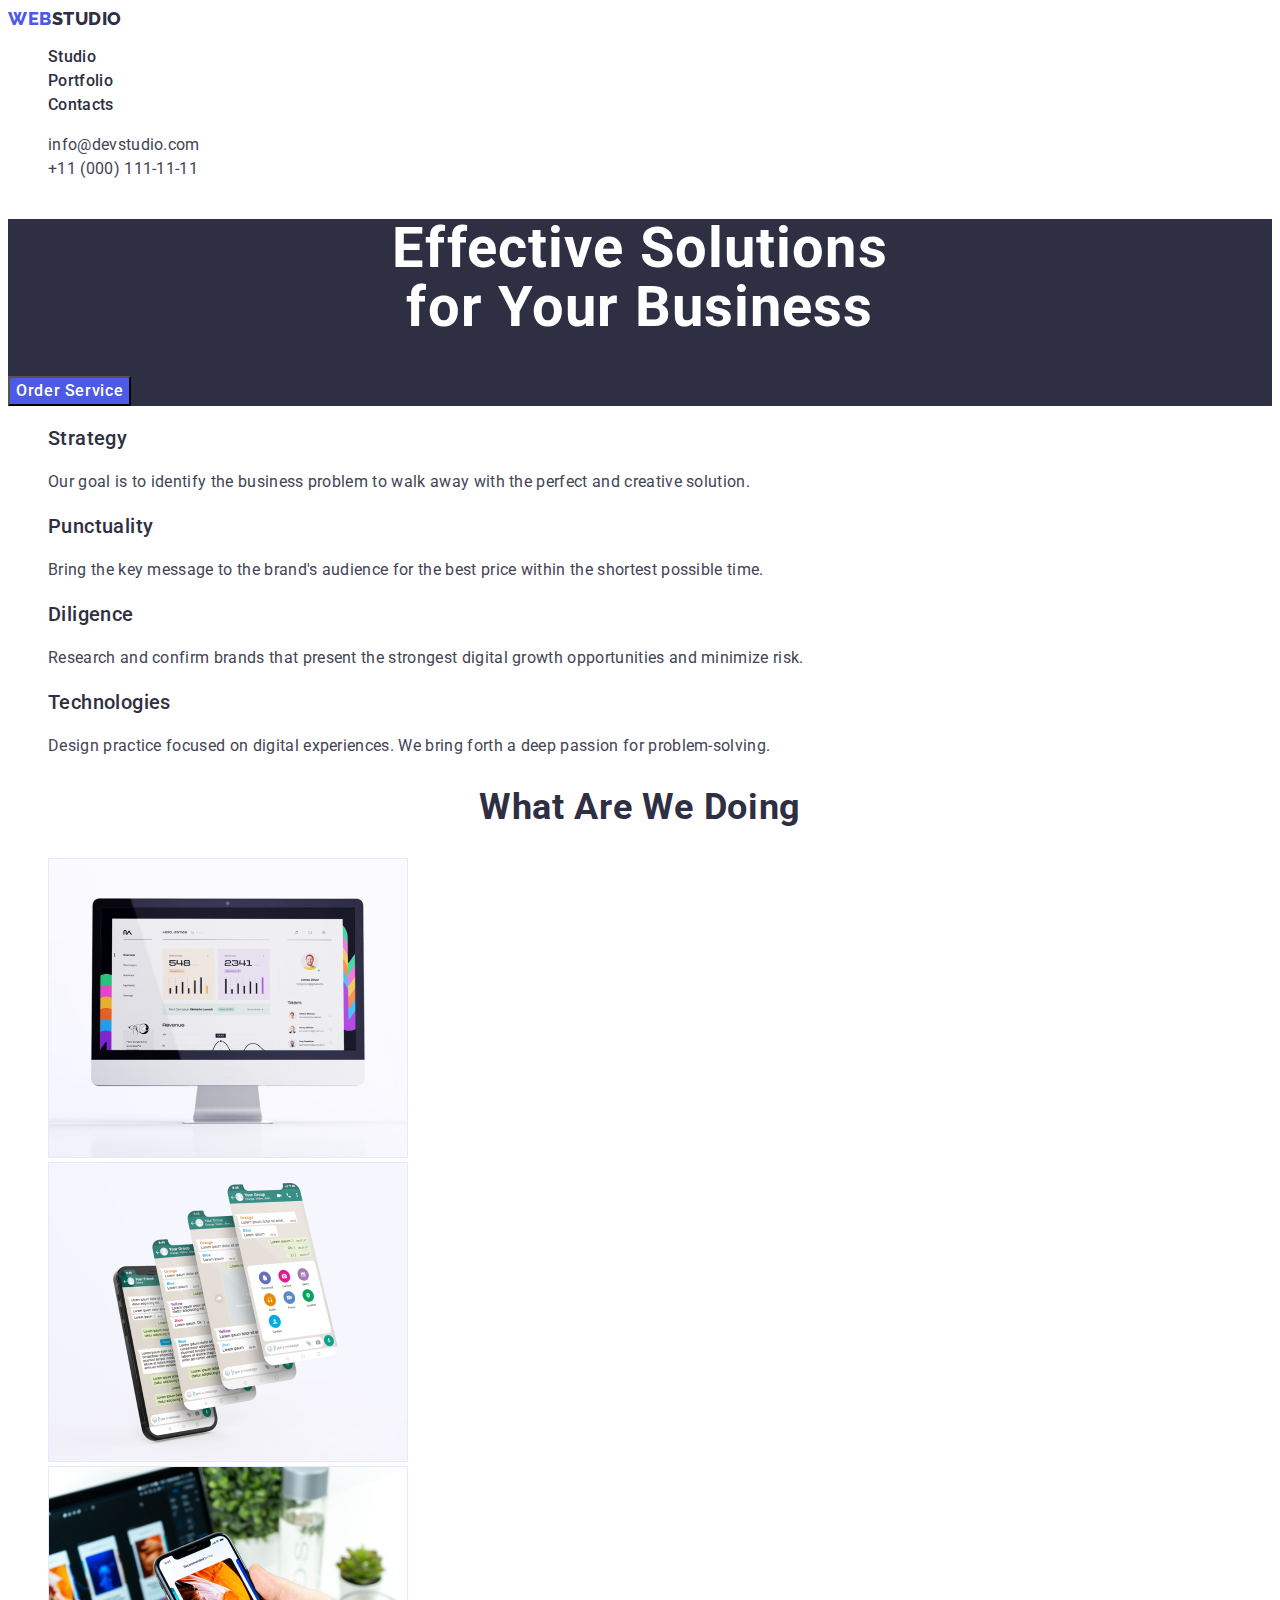
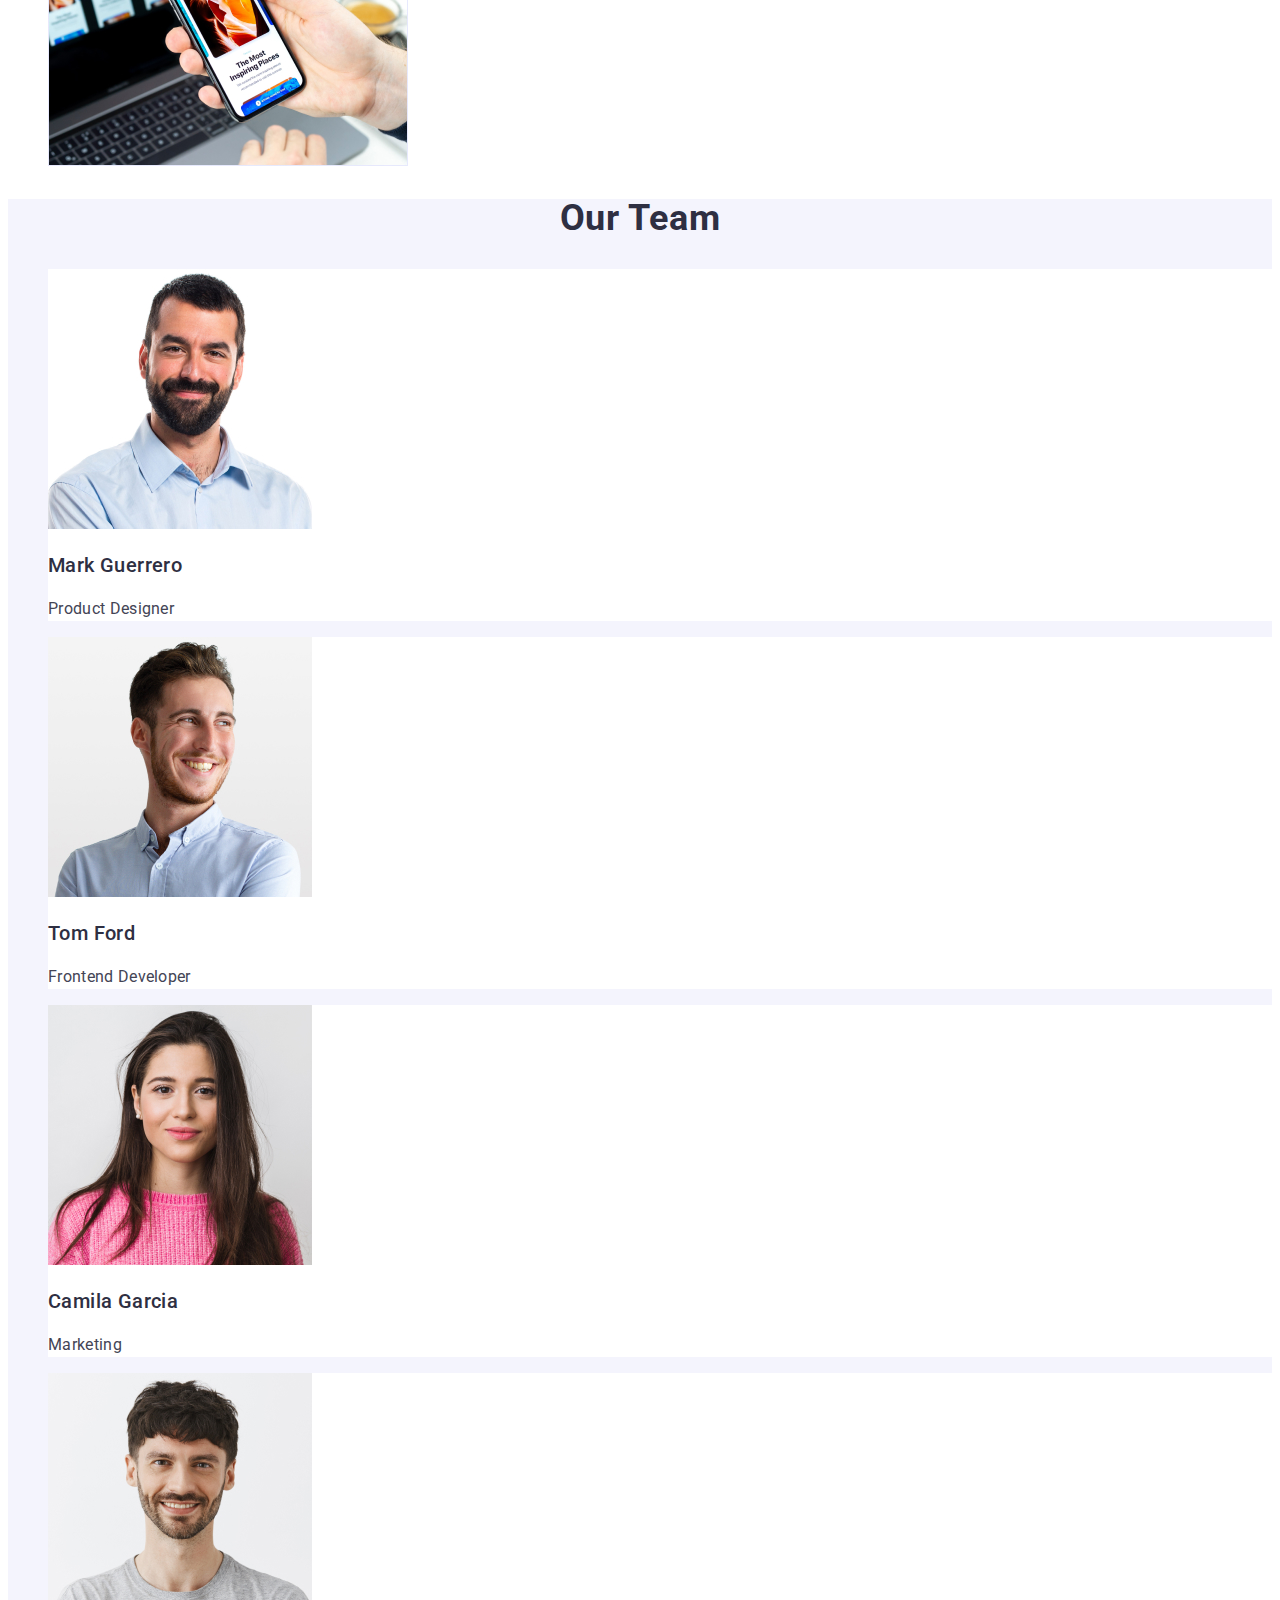
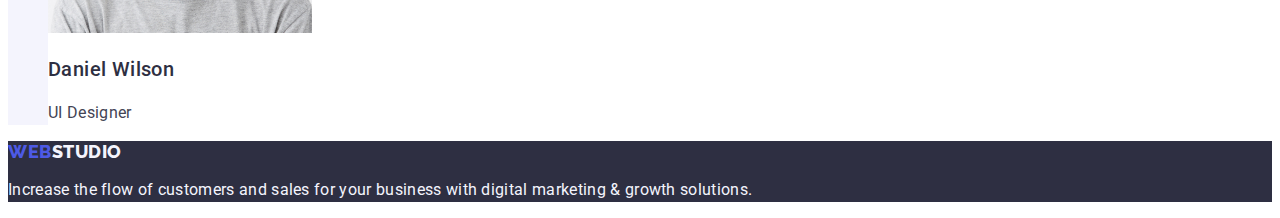
<file: index.html>
<!DOCTYPE html>
<html lang="en">
<head>
    <meta charset="UTF-8">
    <meta http-equiv="X-UA-Compatible" content="IE=edge">
    <meta name="viewport" content="width=device-width, initial-scale=1.0">
    <title>Main-Page</title>
    <link rel="preconnect" href="https://fonts.googleapis.com">
    <link rel="preconnect" href="https://fonts.gstatic.com" crossorigin>
    <link href="https://fonts.googleapis.com/css2?family=Raleway:wght@800&family=Roboto:wght@400;500;700;900&display=swap"
        rel="stylesheet">
    <link rel="stylesheet" href="./css/styles.css">
</head>
<body>
        <header class="page-header">
            <nav class="page-navigation">
                <a class="logo link" href="./index.html">Web<span class="logo-st">Studio</span></a>
                <ul class="menu list">
                <li class="menu-item"><a class="menu-link link" href="./index.html">Studio</a></li>
                <li class="menu-item"><a class="menu-link link" href="./portfolio.html">Portfolio</a></li>
                <li class="menu-item"><a class="menu-link link " href="">Contacts</a></li>
            </ul>
        </nav>
        <address class="header-contact-list">
            <ul class="contact-list list">
                <li><a class="contact-link link" href="mailto:info@devstudio.com">info@devstudio.com</a></li>
                <li><a class="contact-link link" href="tel:+110001111111">+11 (000) 111-11-11</a></li>
            </ul>
        </address>
        </header>
        <main>
            <section class="hero">
               <h1 class="text-hero">Effective Solutions <br>
            for Your Business</h1>
                <button class="button-hero button" type="button">Order Service</button>
            </section>
            <!--Наш напрямок-->
            <section>
                <h2 hidden class="our-direction">features</h2>
                <ul class="our-direction list">
                    <li>
                        <h3 class="text-main">Strategy</h3>
                        <p class="text-minor">Our goal is to identify the business
                        problem to walk away with the perfect and creative solution.</p>
                    </li>
                    <li>
                        <h3 class="text-main">Punctuality</h3>
                        <p class="text-minor">Bring the key message to the brand's audience for the best price within the shortest possible time.</p>
                    </li>
                    <li>
                        <h3 class="text-main">Diligence</h3>
                        <p class="text-minor">Research and confirm brands that present the strongest digital growth opportunities and minimize risk.</p>
                    </li>
                    <li>
                        <h3 class="text-main">Technologies</h3>
                        <p class="text-minor">Design practice focused on digital experiences. We bring forth a deep passion for problem-solving.</p>
                    </li>
                </ul>

            </section>
            <!--Що ми робимо-->
            <section>
                <h2 class="our-works">  What are we doing </h2>
                <ul class="list">
                    <li><img src="./images/rc.jpg" alt="Monitor with statistics" 
                        width="360" 
                        height="300">
                    </li>
                    <li><img src="./images/rccc.jpg" alt="Checking the appearance of the application in Figma"
                        width="360"
                         height="300">
                    </li>
                    <li><img src="./images/rcc.jpg" alt="Whatsapp group chat discussion"
                        width="360" 
                        height="300"></li>
                </ul>
            </section>
           <!--Наша команда-->
            <section class="main-team">
                 <h2 class="text-main-team">Our Team</h2>
                 <ul class="list">
                    <li class="team-list-item">
                        <img src="./images/mg.jpg" alt="Product Designer" width="264"
                         height="260">
                        <h3 class="text-main">Mark Guerrero</h3>
                        <p class="text-minor">Product Designer</p>
                        </li>
                    
                    <li class="team-list-item">
                        <img src="./images/tf.jpg" alt="Frontend Develope"
                        width="264" 
                        height="260">
                        <h3 class="text-main">Tom Ford</h3>
                        <p class="text-minor">Frontend Developer</p>
                    </li>
                    
                    <li class="team-list-item"><img src="./images/cg.jpg" alt="Marketing"
                        width="264" 
                        height="260">
                        <h3 class="text-main">Camila Garcia</h3>
                        <p class="text-minor">Marketing</p>
                    </li>
                    
                    <li class="team-list-item"><img src="./images/dw.jpg" alt="UI Designer"
                        width="264" 
                        height="260">
                        <h3 class="text-main">Daniel Wilson</h3>
                        <p class="text-minor">UI Designer</p>
                    </li>
                    
                 </ul>

            </section>
        </main>
        <footer class="page-footer">
                <a class="logo link" href="./index.html">Web<span class="logo-footer">Studio</span></a>
            <p class="text-footer">Increase the flow of customers and sales for your business with digital marketing & growth solutions.</p>
        </footer>
</body>
</html>
</file>
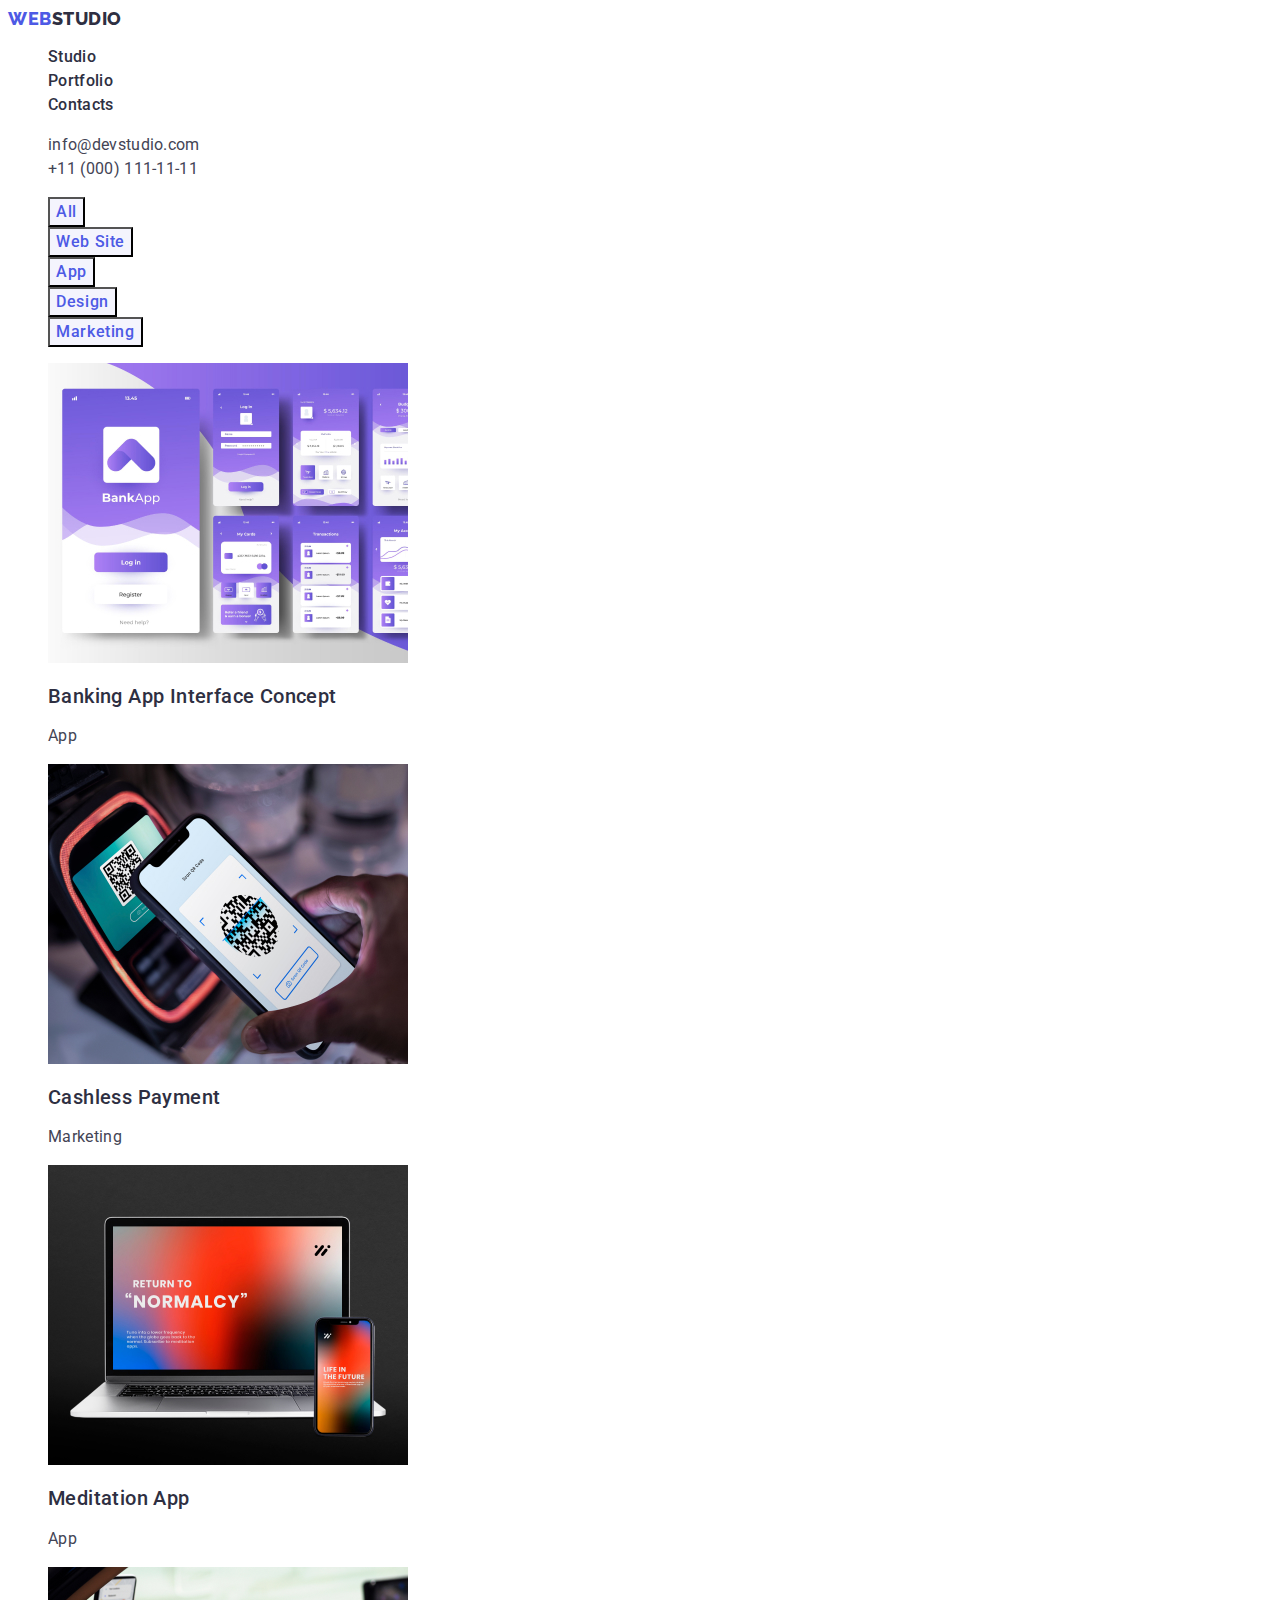
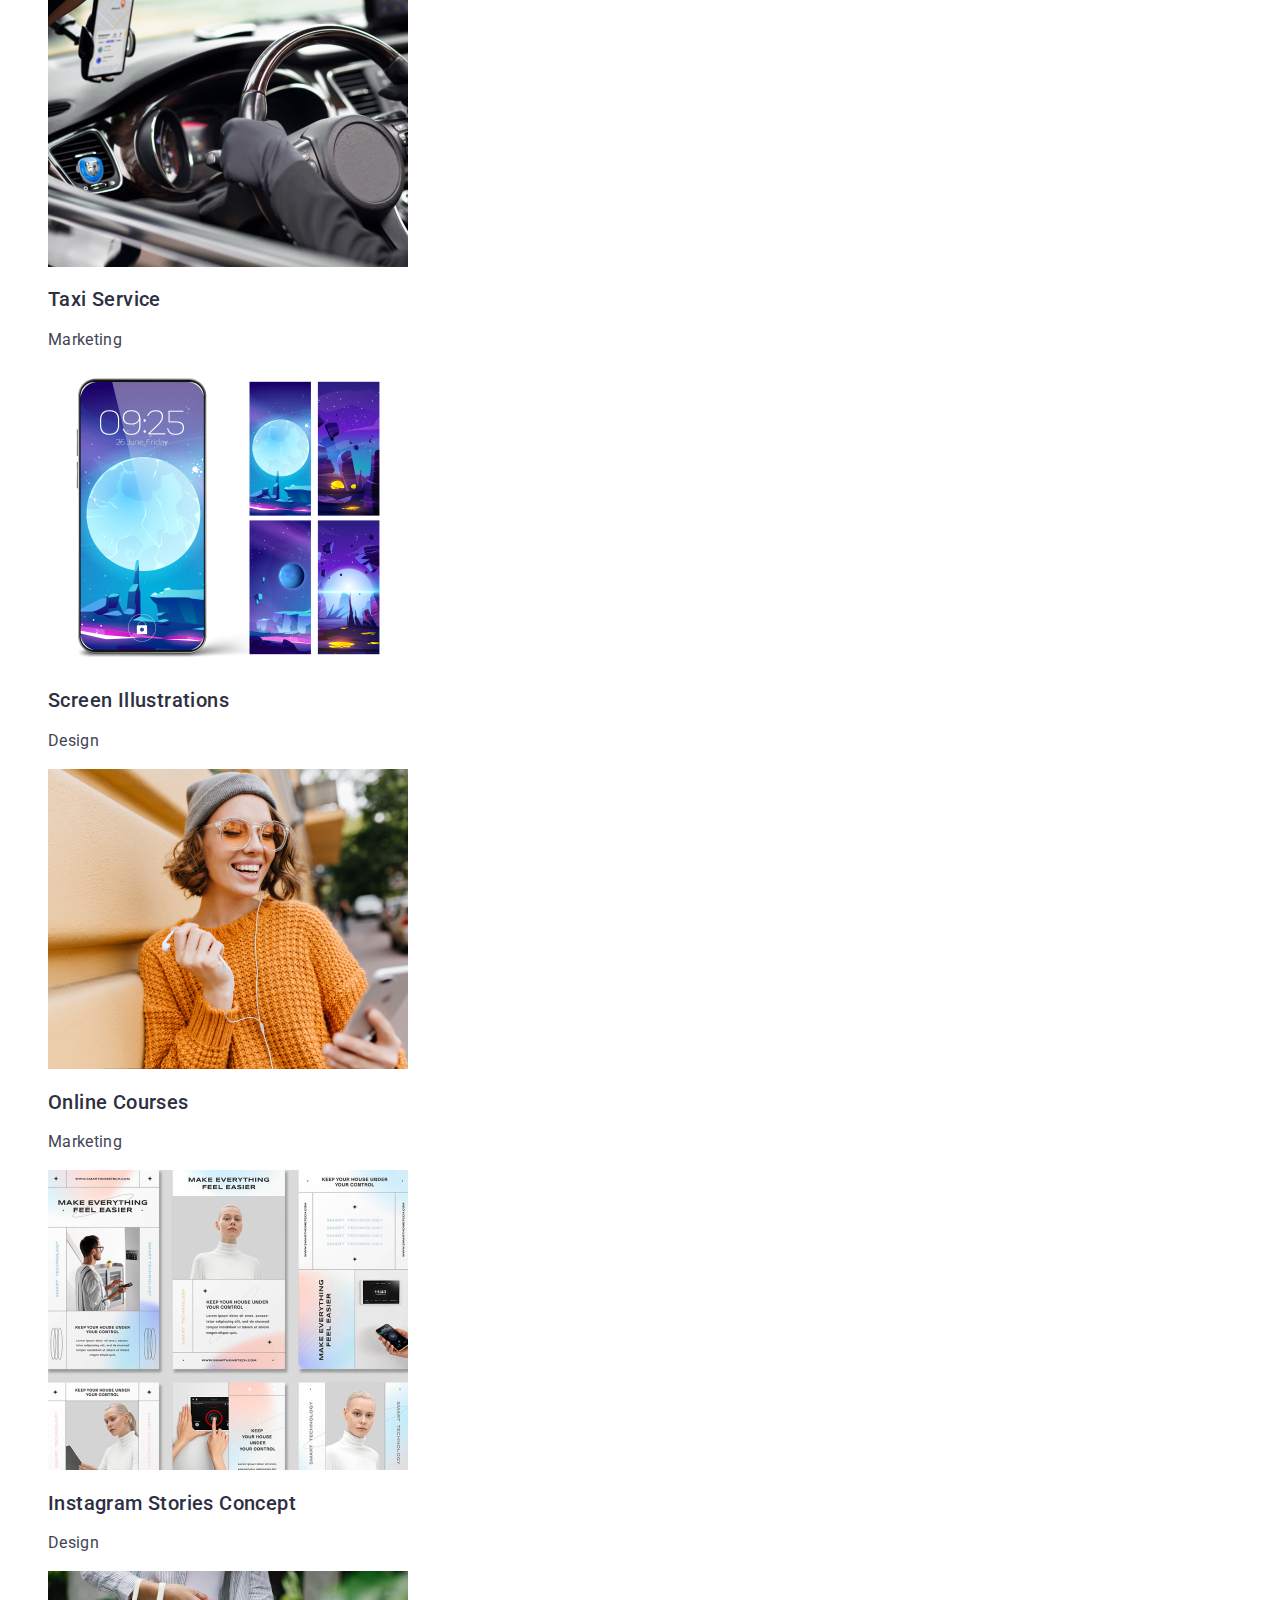
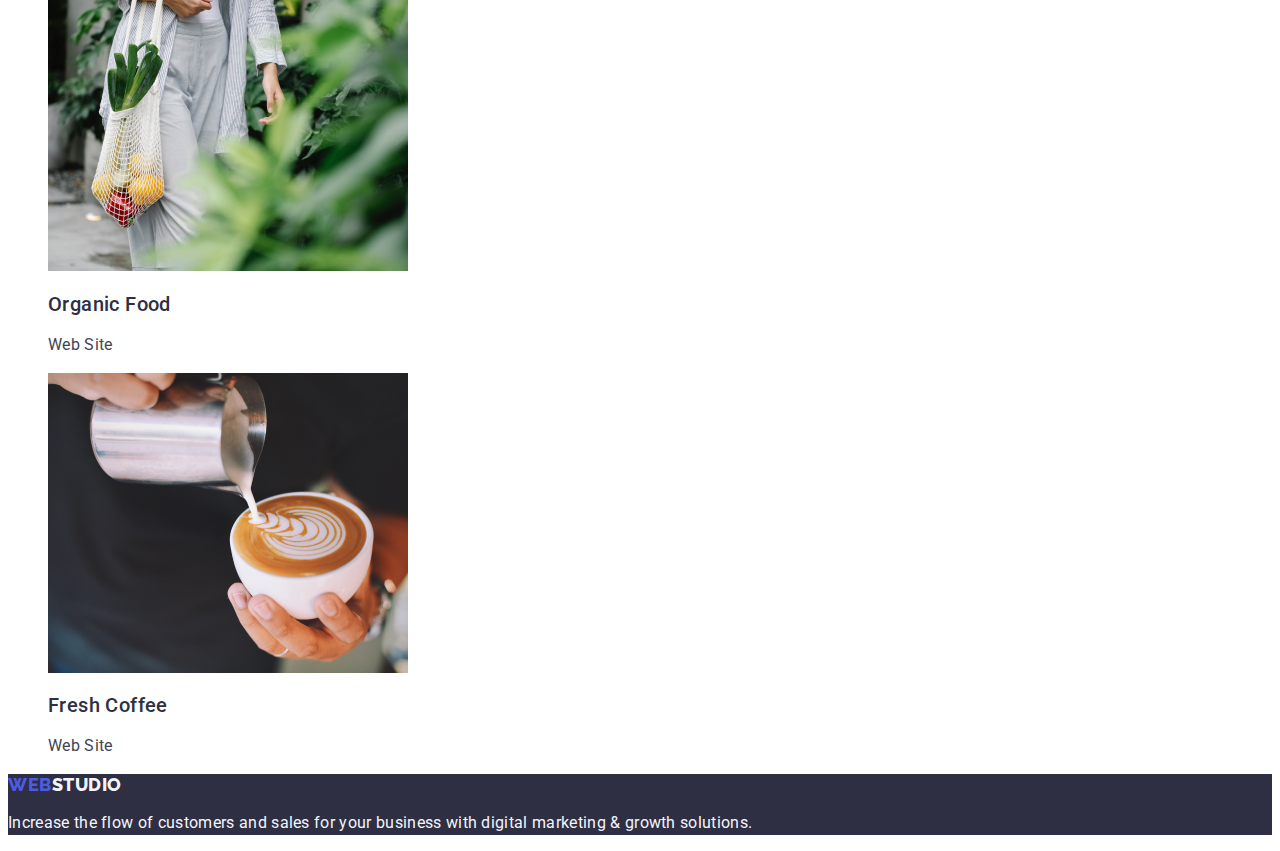
<file: portfolio.html>
<!DOCTYPE html>
<html lang="en">
<head>
    <meta charset="UTF-8">
    <meta http-equiv="X-UA-Compatible" content="IE=edge">
    <meta name="viewport" content="width=device-width, initial-scale=1.0">
    <title>Portfolio</title>
    <link rel="preconnect" href="https://fonts.googleapis.com">
    <link rel="preconnect" href="https://fonts.gstatic.com" crossorigin>
    <link href="https://fonts.googleapis.com/css2?family=Raleway:wght@800&family=Roboto:wght@400;500;700;900&display=swap"
        rel="stylesheet">
    <link rel="stylesheet" href="./css/styles.css">
</head>
<body>
    <header class="page-header">
        <nav class="page-navigation">
            <a class="logo link" href="./index.html">Web<span class="logo-st">Studio</span></a>
            <ul class="menu list">
                <li class="menu-item"><a class="menu-link link" href="./index.html">Studio</a></li>
                <li class="menu-item"><a class="menu-link link" href="./portfolio.html">Portfolio</a></li>
                <li class="menu-item"><a class="menu-link link " href="">Contacts</a></li>
            </ul>
        </nav>
        <address class="header-contact-list">
            <ul class="contact-list list">
                <li><a class="contact-link link" href="mailto:info@devstudio.com">info@devstudio.com</a></li>
                <li><a class="contact-link link" href="tel:+110001111111">+11 (000) 111-11-11</a></li>
            </ul>
        </address>
    </header>
    <main>
        <!--Портфоліо, фото, Кнопки, опис-->
        <section>
            <h1 hidden>PortfolioItems></h1>
            <ul class="button-pf list">
                <li><button class="main-but-pf button" type="button">All</button></li>
                <li><button class="main-but-pf button" type="button">Web Site</button></li>
                <li><button class="main-but-pf button" type="button">App</button></li>
                <li><button class="main-but-pf button" type="button">Design</button></li>
                <li><button class="main-but-pf button" type="button">Marketing</button></li>
            </ul>
            <ul class="list">
                <li>
                    <a class="link" href=""><img src="./images/bankapp.jpg" alt="apps-photo"
                        width="360"
                        height="300">
                    <h2 class="text-main">Banking App Interface Concept</h2>
                    <p class="text-minor">App</p> </a>
                    
                </li>
                <li>
                    <a class="link" href=""><img src="./images/cashless.jpg" alt="marketing-photo" 
                        width="360"
                         height="300">
                        <h2 class="text-main">Cashless Payment</h2>
                        <p class="text-minor">Marketing</p> </a>
                </li>
                <li>
                    <a class="link" href=""><img src="./images/medtapp.jpg" alt="apps-photo"
                     width="360"
                        height="300">
                    <h2 class="text-main">Meditation App</h2>
                    <p class="text-minor">App</p> </a>
                    
                </li>
                <li>
                    <a class="link" href="marketing"><img src="./images/taxiserv.jpg" alt="marketing-photo"
                     width="360"
                        height="300">
                    <h2 class="text-main">Taxi Service</h2>
                    <p class="text-minor">Marketing</p></a>
                    
                </li>
                <li>
                    <a class="link" href="desing"><img src="./images/scrill.jpg" alt="design-photo"
                     width="360"
                        height="300">
                    <h2 class="text-main">Screen Illustrations</h2>
                    <p class="text-minor">Design</p> </a>
                    
                </li>
                <li>
                    <a class="link" href=""><img src="./images/onlicours.jpg" alt="marketing-photo"
                     width="360"
                        height="300">
                    <h2 class="text-main">Online Courses</h2>
                    <p class="text-minor">Marketing</p></a>
                    
                </li>
                <li>
                    <a class="link" href=""><img src="./images/insta.jpg" alt="design-photo"
                    width="360"
                        height="300">
                    <h2 class="text-main">Instagram Stories Concept</h2>
                    <p class="text-minor">Design</p> </a>
                    
                </li>
                <li>
                    <a class="link" href=""><img src="./images/orgfood.jpg" alt="web-photo"
                    width="360"
                        height="300">
                    <h2 class="text-main">Organic Food</h2>
                    <p class="text-minor">Web Site</p></a>
                    
                </li>
                <li>
                    <a class="link" href=""><img src="./images/frshcoffee.jpg" alt="web-photo"
                    width="360"
                        height="300">
                    <h2 class="text-main">Fresh Coffee</h2>
                    <p class="text-minor">Web Site</p></a>
                    
                </li>
            </ul>
        </section>
    </main>
    <footer class="page-footer">
        <a class="logo link" href="./index.html">Web<span class="logo-footer">Studio</span></a>
        <p class="text-footer">Increase the flow of customers and sales for your business with digital marketing & growth
            solutions.</p>
    </footer>
    
</body>
</html>
</file>
<file: css/styles.css>
:root {
    --previous-color-text: #2E2F42;
    --secondary-color-text: #434455;
    --third-color-text:#FFFFFF; 
    --footer-text-color:#F4F4FD;
    --button-color-text: #4D5AE5;
    --button-color-bg: #F4F4FD;
    --main-background-color: #FFFFFF;
    --accent-color: #2196f3;
}

body {
    font-family: 'Roboto', sans-serif;
    color: var(--secondary-color-text);
    background-color: var(--main-background-color);
    }
.list {list-style: none;}

.link{text-decoration: none;}

.button{cursor: pointer;}

.logo{
    font-family: 'Raleway',sans-serif;
    font-weight: 800;
    font-size: 18px;
    letter-spacing: 0.03em;
    line-height: 1.17;
    text-transform: uppercase;
    color: var(--button-color-text);
}

.logo-st {
    color: #2E2F42;
}

.header-contact-list{
    font-style:normal;
}
.menu-link{
    text-decoration: none;
    list-style: none;
    font-weight: 500;
    font-size: 16px;
    line-height: 1.5;
    letter-spacing: 0.02em;
    color: #2e2f42;}
    
.menu-link:hover,
.menu-link:focus{
    color: #404BBF;}

.contact-link{
font-size: 16px;
line-height: 1.5;
letter-spacing: 0.02em;
color: var(--secondary-color-text);}

.contact-link:hover,
.contact-link:focus{
    color: #404BBF;}

.button-hero:hover,
.button-hero:focus{
    background-color: #404BBF; 
}

.text-hero{
font-weight: 700;
font-size: 56px;
line-height: 1.07;
letter-spacing: 0.02em;
text-align: center;
color: var(--third-color-text);}

/*секція-герой-головна*/
.hero{background-color:#2E2F42;}

/*кнопка-головна*/
.button-hero{
    font-family: 'Roboto', sans-serif;
    font-weight: 500;
    font-size: 16px;
    line-height: 1.5;
    letter-spacing: 0.04em;
    color: #FFFFFF;
     background-color: #4D5AE5;}

/*головний текст на банері*/
.text-hero{color: var(--third-color-text);
background-color: #2E2F42;}

/*наш напрямок*/
.text-main{
font-weight: 500;
font-size: 20px;
line-height: 1.2;
letter-spacing: 0.02em;
color: var(--previous-color-text);}

.text-minor{
font-size: 16px;
line-height: 1.5;
letter-spacing: 0.02em;
color: var(--secondary-color-text);}

.our-works{
font-weight: 700;
font-size: 36px;
line-height: 1.11;
text-align: center;
letter-spacing: 0.02em;
text-transform: capitalize;
color: var(--previous-color-text);}

.text-main-team{
font-weight: 700;
font-size: 36px;
line-height: 1.11;
text-align: center;
letter-spacing: 0.02em;
text-transform: capitalize;
color: var(--previous-color-text);}

.main-team{
    background: #F4F4FD;}

/*текст футера*/
.text-footer{
font-size: 16px;
line-height: 1.5;
letter-spacing: 0.02em;
color: var(--footer-text-color);}

.page-footer{
    background-color: #2E2F42;
}

.logo-footer{
    color: #F4F4FD;
}

/*кнопки-портфоліо*/

.button-pf{color: #4D5AE5;}
.main-but{

    font-family: 'Roboto',sans-serif;
        font-style: normal;
        font-weight: 500;
        font-size: 16px;
        line-height: 1.5;
        text-align: center;
        letter-spacing: 0.04em;
        color: var(--button-color-text);
        background-color: var(--button-color-bg);

}

.main-but-pf{
    font-family: 'Roboto', sans-serif;
        font-style: normal;
        font-weight: 500;
        font-size: 16px;
        line-height: 1.5;
        text-align: center;
        letter-spacing: 0.04em;
        color: var(--button-color-text);
        background-color: var(--button-color-bg);
}

.team-list-item{ background-color: var(--main-background-color);

}

.main-but-pf:hover,
.main-but-pf:focus{ color: #FFFFFF;
    background-color: #404BBF;}
</file>
